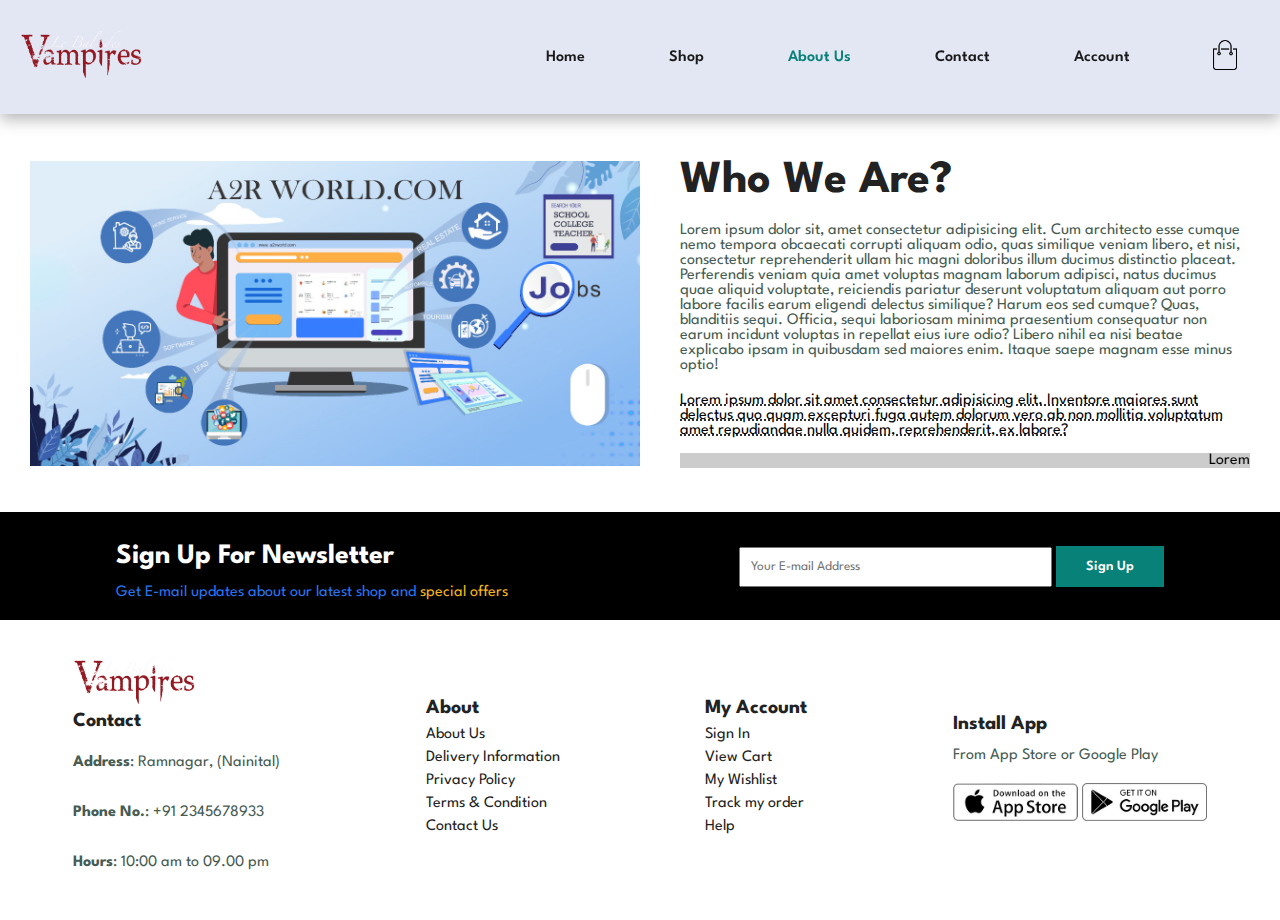
<file: about.html>
<!DOCTYPE html>
<html lang="en">

<head>
    <meta charset="UTF-8">
    <meta http-equiv="X-UA-Compatible" content="IE=edge">
    <meta name="viewport" content="width=device-width, initial-scale=1.0">
    <title>Vampire Shoe Store</title>
    <link rel="stylesheet" href="style.css">
    <link rel="stylesheet" href="https://stackpath.bootstrapcdn.com/font-awesome/4.7.0/css/font-awesome.min.css">
</head>

<body>
    <div id="header">
        <a href="#"><img src="images/vampire.png" class="logo" width="125px"></a>


        <div class="navbar">
            <nav>
                <ul id="MenuItems">
                    <li><a href="index.html">Home</a></li>
                    <li><a href="shop.html">Shop</a></li>
                    <li><a class="active" href="about.html">About Us</a></li>
                    <li><a href="contact.html">Contact</a></li>
                    <li><a href="account.html">Account</a></li>
                </ul>
            </nav>

            <a href="cart.html"> <img src="images/cart.png" alt="" width="30px" height="30px"></a>
            <img src="images/menu.png" class="menu-icon" onclick="menutoggle()" width="30px" height="30px">
        </div>
    </div>


    <div class="about-head section-p1">
        <img src="images/banner.jpeg" alt="">
        <div>
            <h2>Who We Are?</h2>
            <p>Lorem ipsum dolor sit, amet consectetur adipisicing elit. Cum architecto esse cumque nemo tempora
                obcaecati corrupti aliquam odio, quas similique veniam libero, et nisi, consectetur reprehenderit ullam
                hic magni doloribus illum ducimus distinctio placeat. Perferendis veniam quia amet voluptas magnam
                laborum adipisci, natus ducimus quae aliquid voluptate, reiciendis pariatur deserunt voluptatum aliquam
                aut porro labore facilis earum eligendi delectus similique? Harum eos sed cumque? Quas, blanditiis
                sequi. Officia, sequi laboriosam minima praesentium consequatur non earum incidunt voluptas in repellat
                eius iure odio? Libero nihil ea nisi beatae explicabo ipsam in quibusdam sed maiores enim. Itaque saepe
                magnam esse minus optio!</p>

            <abbr title="">Lorem ipsum dolor sit amet consectetur adipisicing elit. Inventore maiores sunt delectus quo
                quam excepturi fuga autem dolorum vero ab non mollitia voluptatum amet repudiandae nulla quidem,
                reprehenderit, ex labore?</abbr>

            <br>
            <br>
            <marquee bgcolor="#ccc" loop="-1" scrollamount="5">Lorem ipsum dolor sit amet consectetur, adipisicing elit. Inventore minima
                a optio, enim et molestiae quia debitis. Debitis, blanditiis corporis.</marquee>

        </div>
    </div>


    <!-- ------------------------------newsletter----------------------- -->
    <div class="newsletter">
        <div class="sing">
            <h2>Sign Up For Newsletter</h2>
            <p>Get E-mail updates about our latest shop and <span>special offers</span></p>
        </div>
        <div class="form">
            <input type="text" placeholder="Your E-mail Address">
            <button class="green">Sign Up</button>
        </div>
    </div>


    <!-- ----------------------------footer---------------------------------- -->
    <footer>
        <div class="address">
            <img src="images/vampire.png" alt="" width="125px">

            <h4>Contact</h4>
            <div class="address">
                <p><b>Address</b>: Ramnagar, (Nainital)</p>
                <p><b>Phone No.</b>: +91 2345678933</p>
                <p><b>Hours</b>: 10:00 am to 09.00 pm</p>
            </div>
        </div>
        <div class="about">
            <h4>About</h4>
            <a href="about.html">About Us</a>
            <a href="#">Delivery Information</a>
            <a href="#">Privacy Policy</a>
            <a href="#">Terms & Condition</a>
            <a href="contact.html">Contact Us</a>
        </div>
        <div class="account">
            <h4>My Account</h4>
            <a href="#">Sign In</a>
            <a href="#">View Cart</a>
            <a href="#">My Wishlist</a>
            <a href="#">Track my order</a>
            <a href="#">Help</a>
        </div>
        <div class="app">

            <h4>Install App</h4>
            <p>From App Store or Google Play</p>

            <div class="store">
                <img src="images/app-store.png" alt="" width="125px">
                <img src="images/play-store.png" alt="" width="125px">
            </div>

        </div>
    </footer>
    <script src="slider.js"></script>
    <script src="toogle.js"></script>
</body>

</html>
</file>
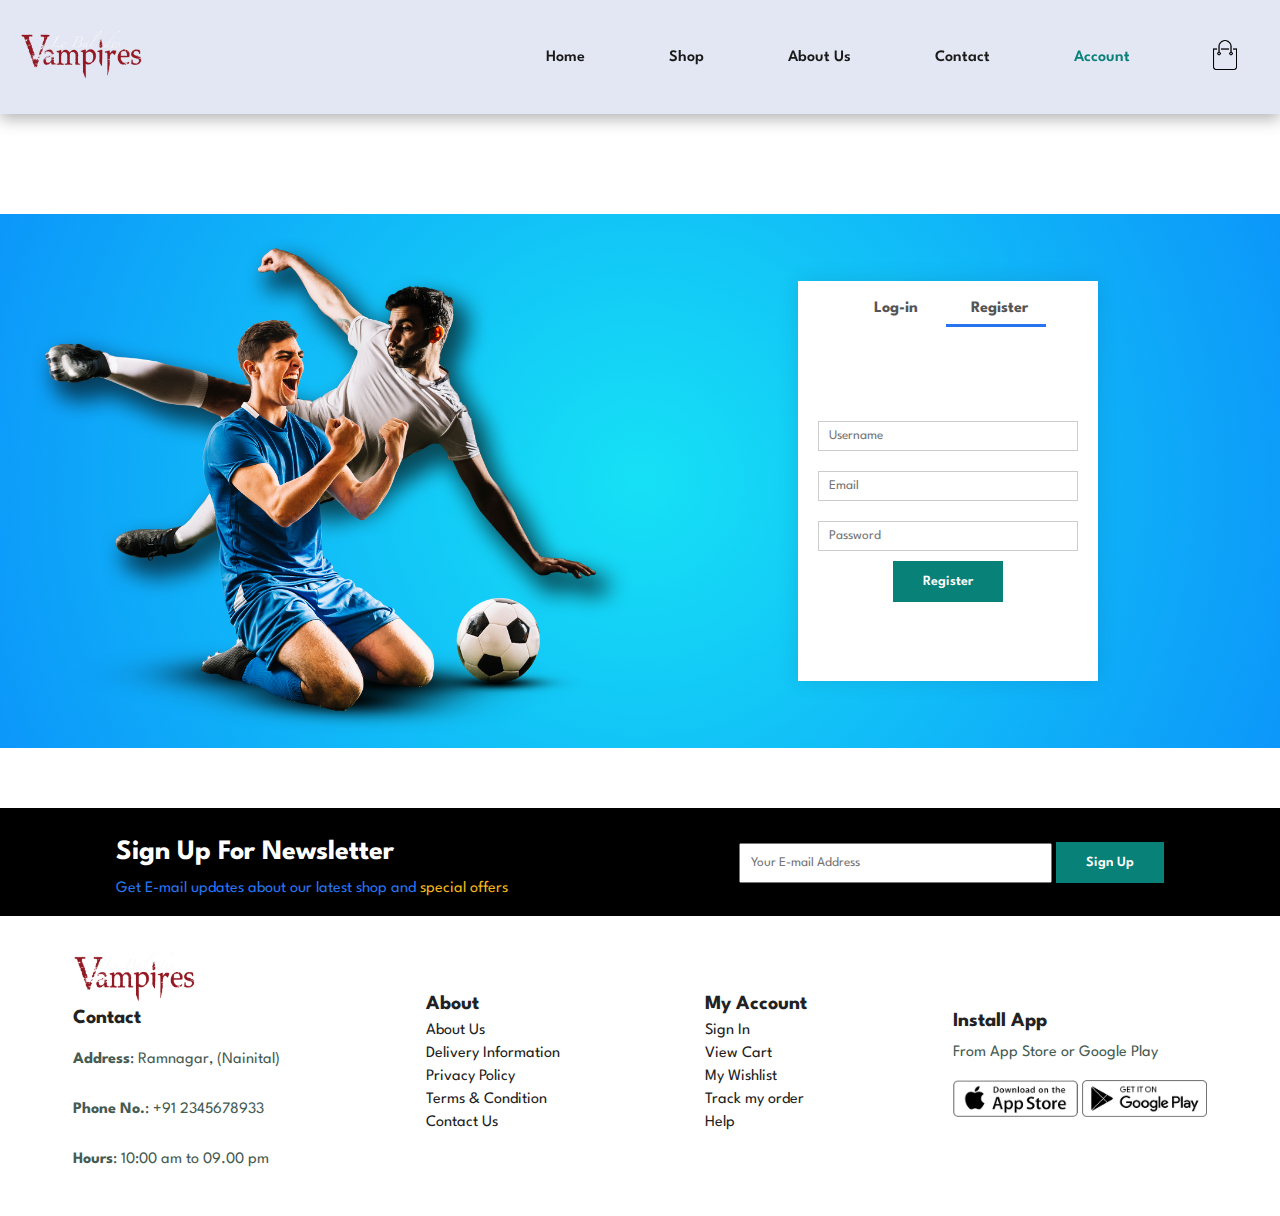
<file: account.html>
<!DOCTYPE html>
<html lang="en">

<head>
    <meta charset="UTF-8">
    <meta http-equiv="X-UA-Compatible" content="IE=edge">
    <meta name="viewport" content="width=device-width, initial-scale=1.0">
    <title>Vampire Shoe Store</title>
    <link rel="stylesheet" href="style.css">
    <link rel="stylesheet" href="https://stackpath.bootstrapcdn.com/font-awesome/4.7.0/css/font-awesome.min.css">
</head>

<body>
    <div id="header">
        <a href="#"><img src="images/vampire.png" class="logo" width="125px"></a>


        <div class="navbar">
            <nav>
                <ul id="MenuItems">
                    <li><a href="index.html">Home</a></li>
                    <li><a href="shop.html">Shop</a></li>
                    <li><a href="about.html">About Us</a></li>
                    <li><a  href="contact.html">Contact</a></li>
                    <li><a class="active" href="account.html">Account</a></li>
                </ul>
            </nav>

            <a href="cart.html"> <img src="images/cart.png" alt="" width="30px" height="30px"></a>
            <img src="images/menu.png" class="menu-icon" onclick="menutoggle()" width="30px" height="30px">
        </div>
    </div>
    <!-- --------------account detail----------------- -->
    <div class="account-page">
        <div class="container1">
            <div class="row">
                <div class="col-2">
                    <img src="images/image1.png" alt="">
                </div>
                <div class="col-2">
                    <div class="form-container">
                        <div class="form-btn">
                            <span onclick="login()">Log-in</span>
                            <span onclick="register()">Register</span>
                            <h2 id="indicator"></h2>

                            <form id="loginform">
                                <input type="text" placeholder="Username">
                                <input type="password" placeholder="Password">
                                <button type="submit" class="green">Log-in</button>
                                <!-- <a href="" >Forgot Password</a> -->
                            </form>
                            <form id="RegForm">
                                <input type="text" placeholder="Username">
                                <input type="email" placeholder="Email">
                                <input type="password" placeholder="Password">
                                <button type="submit" class="green">Register</button>
                            </form>
                        </div>
                    </div>
                </div>
            </div>
        </div>
    </div>      

    
        <!-- ------------------------------newsletter----------------------- -->
        <div class="newsletter">
            <div class="sing">
                <h2>Sign Up For Newsletter</h2>
                <p>Get E-mail updates about our latest shop and <span>special offers</span></p>
            </div>
            <div class="form">
                <input type="text" placeholder="Your E-mail Address">
                <button class="green">Sign Up</button>
            </div>
        </div>
    
    
        <!-- ----------------------------footer---------------------------------- -->
        <footer>
            <div class="address">
                <img src="images/vampire.png" alt="" width="125px">
    
                <h4>Contact</h4>
                <div class="address">
                    <p><b>Address</b>: Ramnagar, (Nainital)</p>
                    <p><b>Phone No.</b>: +91 2345678933</p>
                    <p><b>Hours</b>: 10:00 am to 09.00 pm</p>
                </div>
            </div>
            <div class="about">
                <h4>About</h4>
                <a href="about.html">About Us</a>
                <a href="#">Delivery Information</a>
                <a href="#">Privacy Policy</a>
                <a href="#">Terms & Condition</a>
                <a href="contact.html">Contact Us</a>
            </div>
            <div class="account">
                <h4>My Account</h4>
                <a href="#">Sign In</a>
                <a href="#">View Cart</a>
                <a href="#">My Wishlist</a>
                <a href="#">Track my order</a>
                <a href="#">Help</a>
            </div>
            <div class="app">
    
                <h4>Install App</h4>
                <p>From App Store or Google Play</p>
    
                <div class="store">
                    <img src="images/app-store.png" alt="" width="125px">
                    <img src="images/play-store.png" alt="" width="125px">
                </div>
    
            </div>
        </footer>
      
        <script src="toogle.js"></script>
        <script src="account.js"></script>

</body>

</html>
</file>
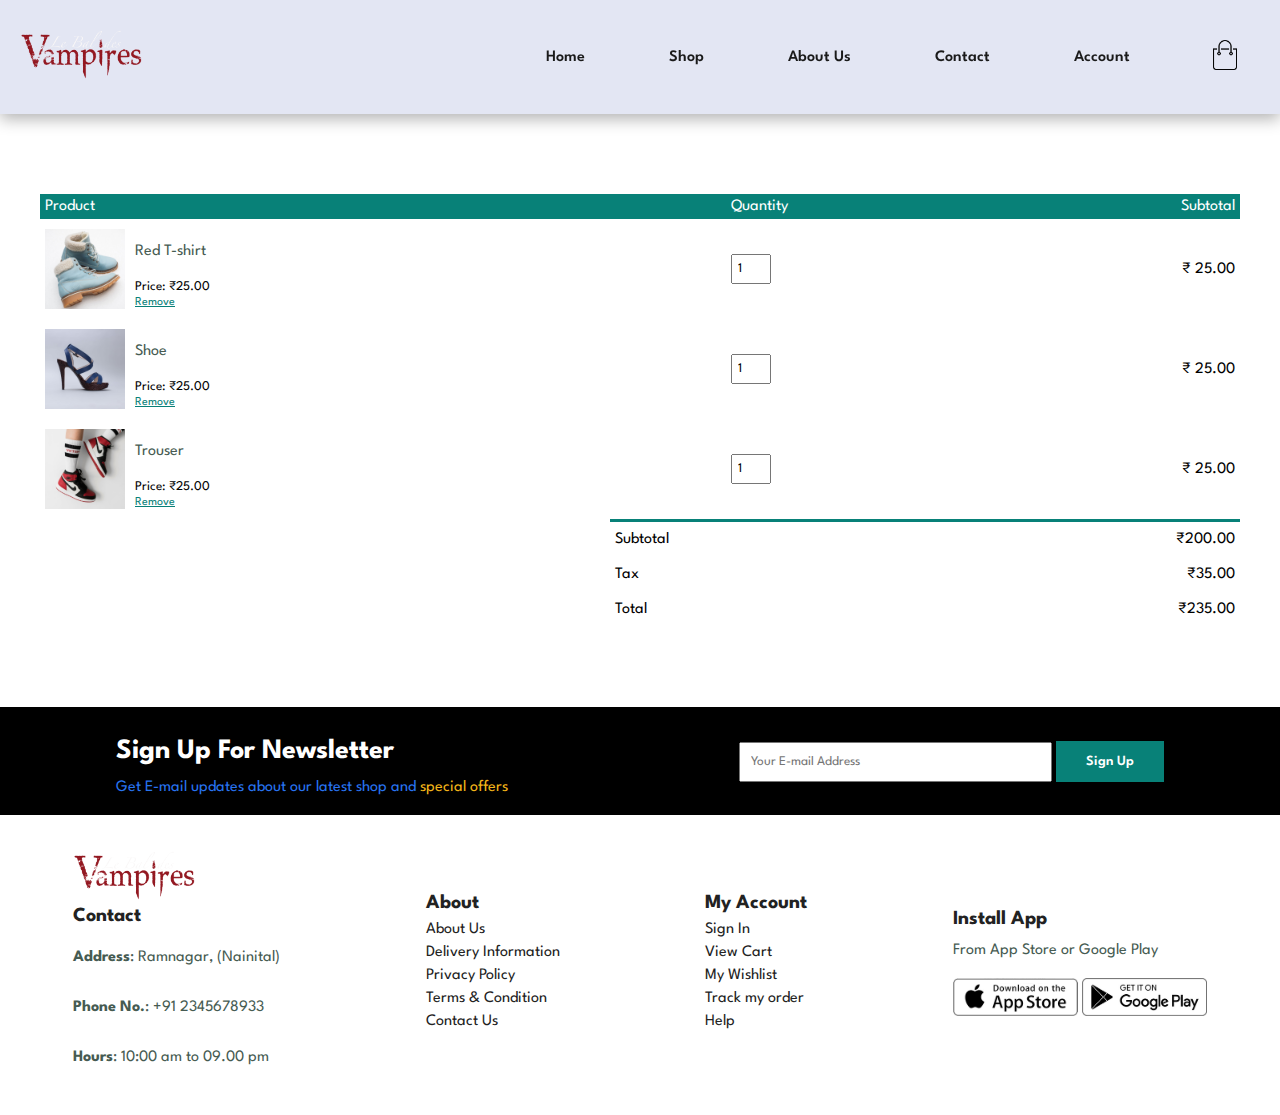
<file: cart.html>
<!DOCTYPE html>
<html lang="en">

<head>
    <meta charset="UTF-8">
    <meta http-equiv="X-UA-Compatible" content="IE=edge">
    <meta name="viewport" content="width=device-width, initial-scale=1.0">
    <title>Vampire Shoe Store</title>
    <link rel="stylesheet" href="style.css">
    <link rel="stylesheet" href="https://stackpath.bootstrapcdn.com/font-awesome/4.7.0/css/font-awesome.min.css">
</head>

<body>
    <div id="header">
        <a href="#"><img src="images/vampire.png" class="logo" width="125px"></a>


        <div class="navbar">
            <nav>
                <ul id="MenuItems">
                    <li><a href="index.html">Home</a></li>
                    <li><a href="shop.html">Shop</a></li>
                    <li><a href="about.html">About Us</a></li>
                    <li><a href="contact.html">Contact</a></li>
                    <li><a href="account.html">Account</a></li>
                </ul>
            </nav>

            <a href="cart.html"> <img src="images/cart.png" alt="" width="30px" height="30px"></a>
            <img src="images/menu.png" class="menu-icon" onclick="menutoggle()" width="30px" height="30px">
        </div>
    </div>



    <!-- --------cart item detail--------------- -->

    <div class="small-container cart-item">
        <table>
            <tr>
                <th>Product</th>
                <th>Quantity</th>
                <th>Subtotal</th>
            </tr>
            <tr>
                <td>
                    <div class="cart-info">
                        <img src="images/item-1.jpg" alt="">
                        <div>
                            <p>
                                Red T-shirt
                            </p>
                            <small>Price: ₹25.00</small> <br>
                            <a href="">Remove</a>
                        </div>
                    </div>
                </td>
                <td><input type="number" value="1"></td>
                <td>₹ 25.00</td>
            </tr>
            <tr>
                <td>
                    <div class="cart-info">
                        <img src="images/item-10.jpg" alt="">
                        <div>
                            <p>
                                Shoe
                            </p>
                            <small>Price: ₹25.00</small> <br>
                            <a href="">Remove</a>
                        </div>
                    </div>
                </td>
                <td><input type="number" value="1"></td>
                <td>₹ 25.00</td>
            </tr>
            <tr>
                <td>
                    <div class="cart-info">
                        <img src="images/item-11.jpg" alt="">
                        <div>
                            <p>
                                Trouser
                            </p>
                            <small>Price: ₹25.00</small> <br>
                            <a href="">Remove</a>
                        </div>
                    </div>
                </td>
                <td><input type="number" value="1"></td>
                <td>₹ 25.00</td>
            </tr>
        </table>



        <div class="total-price">
            <table>
                <tr>
                    <td>Subtotal</td>
                    <td>₹200.00</td>
                </tr>
                <tr>
                    <td>Tax</td>
                    <td>₹35.00</td>
                </tr>
                <tr>
                    <td>Total</td>
                    <td>₹235.00</td>
                </tr>
            </table>
        </div>
    </div>








    <!-- ------------------------------newsletter----------------------- -->
    <div class="newsletter">
        <div class="sing">
            <h2>Sign Up For Newsletter</h2>
            <p>Get E-mail updates about our latest shop and <span>special offers</span></p>
        </div>
        <div class="form">
            <input type="text" placeholder="Your E-mail Address">
            <button class="green">Sign Up</button>
        </div>
    </div>


    <!-- ----------------------------footer---------------------------------- -->
    <footer>
        <div class="address">
            <img src="images/vampire.png" alt="" width="125px">

            <h4>Contact</h4>
            <div class="address">
                <p><b>Address</b>: Ramnagar, (Nainital)</p>
                <p><b>Phone No.</b>: +91 2345678933</p>
                <p><b>Hours</b>: 10:00 am to 09.00 pm</p>
            </div>
        </div>
        <div class="about">
            <h4>About</h4>
            <a href="about.html">About Us</a>
            <a href="#">Delivery Information</a>
            <a href="#">Privacy Policy</a>
            <a href="#">Terms & Condition</a>
            <a href="contact.html">Contact Us</a>
        </div>
        <div class="account">
            <h4>My Account</h4>
            <a href="#">Sign In</a>
            <a href="#">View Cart</a>
            <a href="#">My Wishlist</a>
            <a href="#">Track my order</a>
            <a href="#">Help</a>
        </div>
        <div class="app">

            <h4>Install App</h4>
            <p>From App Store or Google Play</p>

            <div class="store">
                <img src="images/app-store.png" alt="" width="125px">
                <img src="images/play-store.png" alt="" width="125px">
            </div>

        </div>
    </footer>

    <script src="toogle.js"></script>
    <script src="account.js"></script>

</body>

</html>
</file>
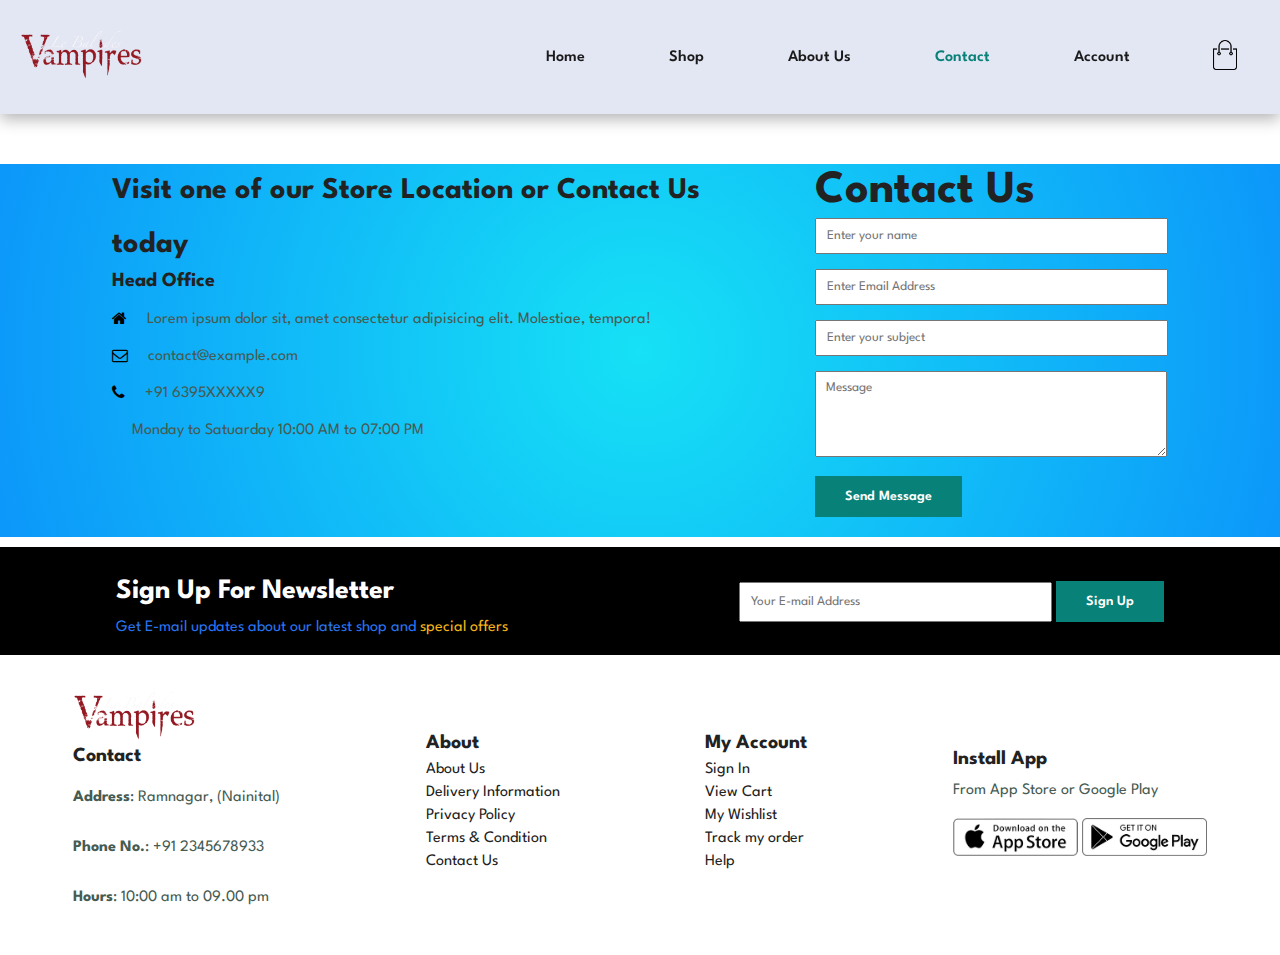
<file: contact.html>
<!DOCTYPE html>
<html lang="en">

<head>
    <meta charset="UTF-8">
    <meta http-equiv="X-UA-Compatible" content="IE=edge">
    <meta name="viewport" content="width=device-width, initial-scale=1.0">
    <title>Vampire Shoe Store</title>
    <link rel="stylesheet" href="style.css">
    <link rel="stylesheet" href="https://stackpath.bootstrapcdn.com/font-awesome/4.7.0/css/font-awesome.min.css">
</head>

<body>
    <div id="header">
        <a href="#"><img src="images/vampire.png" class="logo" width="125px"></a>


        <div class="navbar">
            <nav>
                <ul id="MenuItems">
                    <li><a href="index.html">Home</a></li>
                    <li><a href="shop.html">Shop</a></li>
                    <li><a href="about.html">About Us</a></li>
                    <li><a class="active" href="contact.html">Contact</a></li>
                    <li><a href="account.html">Account</a></li>
                </ul>
            </nav>

            <a href="cart.html"> <img src="images/cart.png" alt="" width="30px" height="30px"></a>
            <img src="images/menu.png" class="menu-icon" onclick="menutoggle()" width="30px" height="30px">
        </div>
    </div>
    <!-- ------------------------contact--------------------------------- -->
    <div class="container1">
        <div class="contact-us">
            <div class="get-in-touch">
                <h2>Visit one of our Store Location or Contact Us today</h2>
                <h4>Head Office</h4>
                <div class="location">
                    <i class="fa fa-home"></i>
                    <p>Lorem ipsum dolor sit, amet consectetur adipisicing elit. Molestiae,
                        tempora!</p>
                </div>
                <div class="location">
                    <i class="fa fa-envelope-o"></i>
                    <p>contact@example.com</p>
                </div>
                <div class="location">
                    <i class="fa fa-phone"></i>
                    <p>+91 6395XXXXX9</p>
                </div>
                <div class="location">
                    <i class="fa fa-clock"></i>
                    <p>Monday to Satuarday 10:00 AM to 07:00 PM</p>
                </div>



            </div>
            <div class="email">
                <div class="contact-col" id="contact">
                    <!-- <label for="">Name</label> -->
                    <h2>Contact Us</h2>
                    <input type="text" name="name" placeholder="Enter your name" required>
                    <br>
                    <br>
                    <!-- <label for="">E-mail</label> -->
                    <input type="email" name="email" placeholder="Enter Email Address" required>
                    <br>
                    <br>
                    <!-- <label for="">Write your Problem</label> -->
                    <input type="text" name="subject" placeholder="Enter your subject" required>
                    <br>
                    <br>
                    <!-- <label for="">Write a Description</label> -->
                    <!-- <br> -->

                    <textarea name="message" placeholder="Message" required></textarea>
                    <br>
                    <br>
                    <button type="submit" class="green">Send Message</button>
                </div>
            </div>
        </div>
    </div>



    <!-- ------------------------------newsletter----------------------- -->
    <div class="newsletter">
        <div class="sing">
            <h2>Sign Up For Newsletter</h2>
            <p>Get E-mail updates about our latest shop and <span>special offers</span></p>
        </div>
        <div class="form">
            <input type="text" placeholder="Your E-mail Address">
            <button class="green">Sign Up</button>
        </div>
    </div>


    <!-- ----------------------------footer---------------------------------- -->
    <footer>
        <div class="address">
            <img src="images/vampire.png" alt="" width="125px">

            <h4>Contact</h4>
            <div class="address">
                <p><b>Address</b>: Ramnagar, (Nainital)</p>
                <p><b>Phone No.</b>: +91 2345678933</p>
                <p><b>Hours</b>: 10:00 am to 09.00 pm</p>
            </div>
        </div>
        <div class="about">
            <h4>About</h4>
            <a href="about.html">About Us</a>
            <a href="#">Delivery Information</a>
            <a href="#">Privacy Policy</a>
            <a href="#">Terms & Condition</a>
            <a href="contact.html">Contact Us</a>
        </div>
        <div class="account">
            <h4>My Account</h4>
            <a href="#">Sign In</a>
            <a href="#">View Cart</a>
            <a href="#">My Wishlist</a>
            <a href="#">Track my order</a>
            <a href="#">Help</a>
        </div>
        <div class="app">

            <h4>Install App</h4>
            <p>From App Store or Google Play</p>

            <div class="store">
                <img src="images/app-store.png" alt="" width="125px">
                <img src="images/play-store.png" alt="" width="125px">
            </div>

        </div>
    </footer>
    <script src="slider.js"></script>
    <script src="toogle.js"></script>
</body>

</html>
</file>
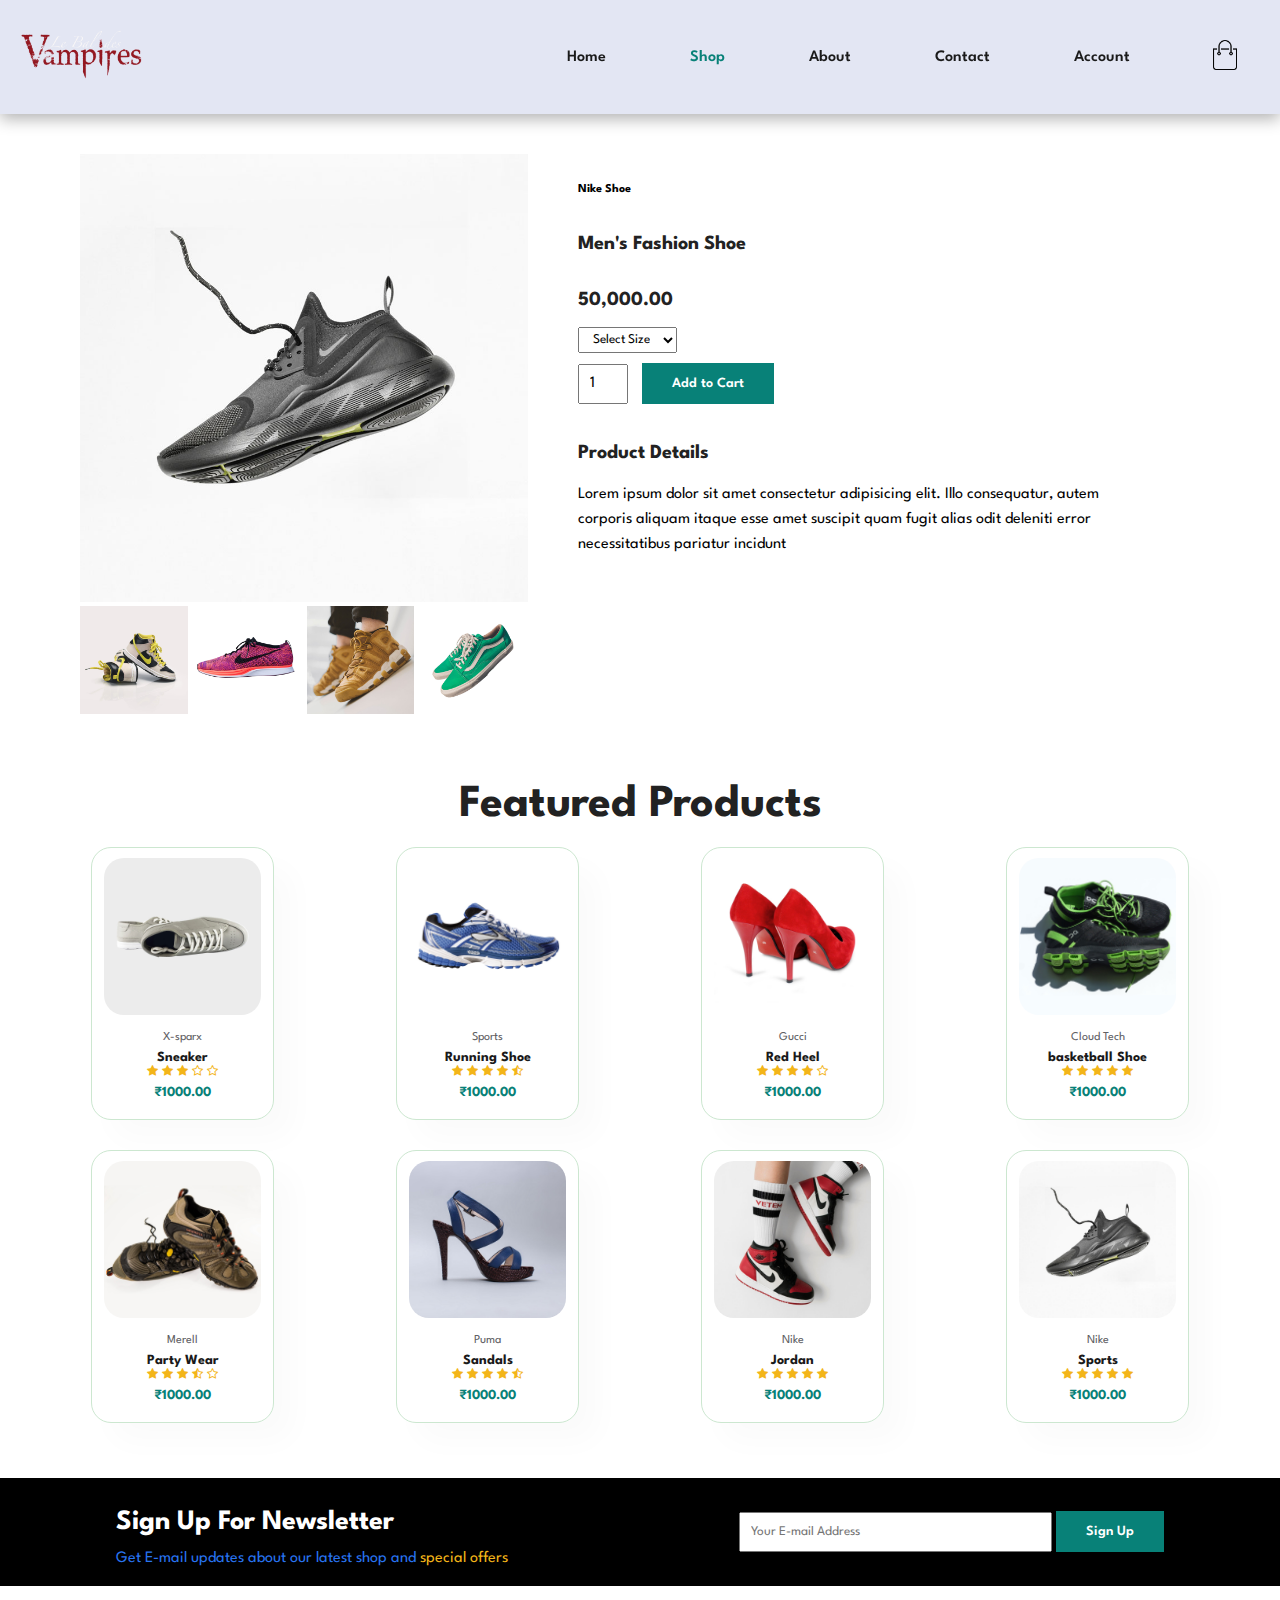
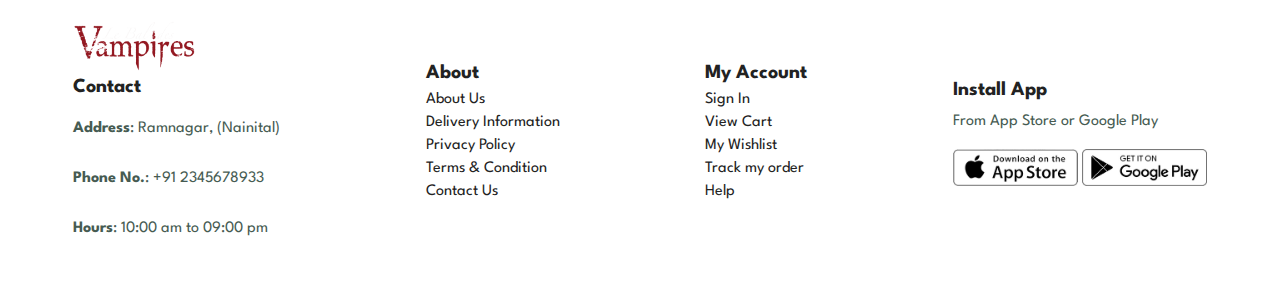
<file: productdetail.html>
<!DOCTYPE html>
<html lang="en">

<head>
    <meta charset="UTF-8">
    <meta http-equiv="X-UA-Compatible" content="IE=edge">
    <meta name="viewport" content="width=device-width, initial-scale=1.0">
    <title>Vampire Shoe Store</title>
    <link rel="stylesheet" href="style.css">
    <link rel="stylesheet" href="https://stackpath.bootstrapcdn.com/font-awesome/4.7.0/css/font-awesome.min.css">
</head>

<body>
    <div id="header">
        <a href="#"><img src="images/vampire.png" class="logo" width="125px"></a>
        <div class="navbar">
            <nav>
                <ul id="MenuItems">
                    <li><a href="index.html">Home</a></li>
                    <li><a class="active" href="shop.html">Shop</a></li>
                    <li><a href="about.html">About</a></li>
                    <li><a href="contact.html">Contact</a></li>
                    <li><a href="account.html">Account</a></li>
                </ul>
            </nav>
            <a href="cart.html"> <img src="images/cart.png" alt="" width="30px" height="30px"></a>
            <img src="images/menu.png" class="menu-icon" onclick="menutoggle()" width="30px" height="30px">
        </div>
    </div>

    <div class="product-details section-p1">
        <div class="single-product-details-img">
            <img src="images/item-12.jpg" alt="" width="100%" id="MainImg">
            <div class="small-img-group">
                <div class="small-img-col">
                    <img src="images/item-13.jpg" alt="" width="100%" class="small-img">
                </div>
                <div class="small-img-col">
                    <img src="images/item-14.jpg" alt="" width="100%" class="small-img">
                </div>
                <div class="small-img-col">
                    <img src="images/item-15.jpg" alt="" width="100%" class="small-img">
                </div>
                <div class="small-img-col">
                    <img src="images/item-16.jpg" alt="" width="100%" class="small-img">
                </div>
            </div>
        </div>
        <div class="single-product-details">
            <h6>Nike Shoe</h6>
            <h4>Men's Fashion Shoe</h4>
            <h2>50,000.00</h2>
            <select>
                <option>Select Size</option>
                <option>XL</option>
                <option>XXL</option>
                <option>Small</option>
                <option>Large</option>
            </select>
            <input type="number" value="1">
            <button class="green">Add to Cart</button>
            <h4>Product Details</h4>
            <span>Lorem ipsum dolor sit amet consectetur adipisicing elit. Illo consequatur, autem corporis aliquam
                itaque esse amet suscipit quam fugit alias odit deleniti error necessitatibus pariatur incidunt
               </span>
        </div>
    </div>
    <div class="h">
        <div id="product" class="section-p1">
            <h2>Featured Products</h2>
            <div class="row">
                <div class="pro">
                    <img src="images/item-3.jpg" alt="">
                    <div class="des">
                        <span>X-sparx</span>
                        <h5>Sneaker</h5>
                        <div class="star">
                            <i class="fa fa-star"></i>
                            <i class="fa fa-star"></i>
                            <i class="fa fa-star"></i>
                            <i class="fa fa-star-o"></i>
                            <i class="fa fa-star-o"></i>
                        </div>
                        <h4>₹1000.00</h4>
                    </div>
                </div>
                <div class="pro">
                    <img src="images/item-4.jpg" alt="">
                    <div class="des">
                        <span>Sports</span>
                        <h5>Running Shoe</h5>
                        <div class="star">
                            <i class="fa fa-star"></i>
                            <i class="fa fa-star"></i>
                            <i class="fa fa-star"></i>
                            <i class="fa fa-star"></i>
                            <i class="fa fa-star-half-o"></i>
                        </div>
                        <h4>₹1000.00</h4>
                    </div>
                </div>
                <div class="pro">
                    <img src="images/item-5.jpg" alt="">
                    <div class="des">
                        <span>Gucci</span>
                        <h5>Red Heel</h5>
                        <div class="star">
                            <i class="fa fa-star"></i>
                            <i class="fa fa-star"></i>
                            <i class="fa fa-star"></i>
                            <i class="fa fa-star"></i>
                            <i class="fa fa-star-o"></i>
                        </div>
                        <h4>₹1000.00</h4>
                    </div>
                </div>
                <div class="pro">
                    <img src="images/item-6.jpg" alt="">
                    <div class="des">
                        <span>Cloud Tech</span>
                        <h5>basketball Shoe</h5>
                        <div class="star">
                            <i class="fa fa-star"></i>
                            <i class="fa fa-star"></i>
                            <i class="fa fa-star"></i>
                            <i class="fa fa-star"></i>
                            <i class="fa fa-star"></i>
                        </div>
                        <h4>₹1000.00</h4>
                    </div>
                </div>
            </div>
            <div class="row">
                <div class="pro">
                    <img src="images/item-9.jpg" alt="">
                    <div class="des">
                        <span>Merell</span>
                        <h5>Party Wear</h5>
                        <div class="star">
                            <i class="fa fa-star"></i>
                            <i class="fa fa-star"></i>
                            <i class="fa fa-star"></i>
                            <i class="fa fa-star-half-o"></i>
                            <i class="fa fa-star-o"></i>
                        </div>
                        <h4>₹1000.00</h4>
                    </div>
                </div>
                <div class="pro">
                    <img src="images/item-10.jpg" alt="">
                    <div class="des">
                        <span>Puma</span>
                        <h5>Sandals</h5>
                        <div class="star">
                            <i class="fa fa-star"></i>
                            <i class="fa fa-star"></i>
                            <i class="fa fa-star"></i>
                            <i class="fa fa-star"></i>
                            <i class="fa fa-star-half-o"></i>
                        </div>
                        <h4>₹1000.00</h4>
                    </div>
                </div>
                <div class="pro">
                    <img src="images/item-11.jpg" alt="">
                    <div class="des">
                        <span>Nike</span>
                        <h5>Jordan</h5>
                        <div class="star">
                            <i class="fa fa-star"></i>
                            <i class="fa fa-star"></i>
                            <i class="fa fa-star"></i>
                            <i class="fa fa-star"></i>
                            <i class="fa fa-star"></i>
                        </div>
                        <h4>₹1000.00</h4>
                    </div>
                </div>
                <div class="pro">
                    <img src="images/item-12.jpg" alt="">
                    <div class="des">
                        <span>Nike</span>
                        <h5>Sports</h5>
                        <div class="star">
                            <i class="fa fa-star"></i>
                            <i class="fa fa-star"></i>
                            <i class="fa fa-star"></i>
                            <i class="fa fa-star"></i>
                            <i class="fa fa-star"></i>
                        </div>
                        <h4>₹1000.00</h4>
                    </div>
                </div>
            </div>







        </div>

    </div>

    <!-- ------------------------------newsletter----------------------- -->
    <div class="newsletter">
        <div class="sing">
            <h2>Sign Up For Newsletter</h2>
            <p>Get E-mail updates about our latest shop and <span>special offers</span></p>
        </div>
        <div class="form">
            <input type="text" placeholder="Your E-mail Address">
            <button class="green">Sign Up</button>
        </div>
    </div>
    <!-----------------------------footer---------------------------------->

    <footer>
        <div class="address">
            <img src="images/vampire.png" alt="" width="125px">

            <h4>Contact</h4>
            <div class="address">
                <p><b>Address</b>: Ramnagar, (Nainital)</p>
                <p><b>Phone No.</b>: +91 2345678933</p>
                <p><b>Hours</b>: 10:00 am to 09:00 pm</p>
            </div>
        </div>
        <div class="about">
            <h4>About</h4>
            <a href="about.html">About Us</a>
            <a href="#">Delivery Information</a>
            <a href="#">Privacy Policy</a>
            <a href="#">Terms & Condition</a>
            <a href="contact.html">Contact Us</a>
        </div>
        <div class="account">
            <h4>My Account</h4>
            <a href="#">Sign In</a>
            <a href="#">View Cart</a>
            <a href="#">My Wishlist</a>
            <a href="#">Track my order</a>
            <a href="#">Help</a>
        </div>
        <div class="app">

            <h4>Install App</h4>
            <p>From App Store or Google Play</p>

            <div class="store">
                <img src="images/app-store.png" alt="" width="125px">
                <img src="images/play-store.png" alt="" width="125px">
            </div>

        </div>
    </footer>

    <script src="toogle.js"></script>
    <script src="productdetail.js"></script>
</body>
</file>
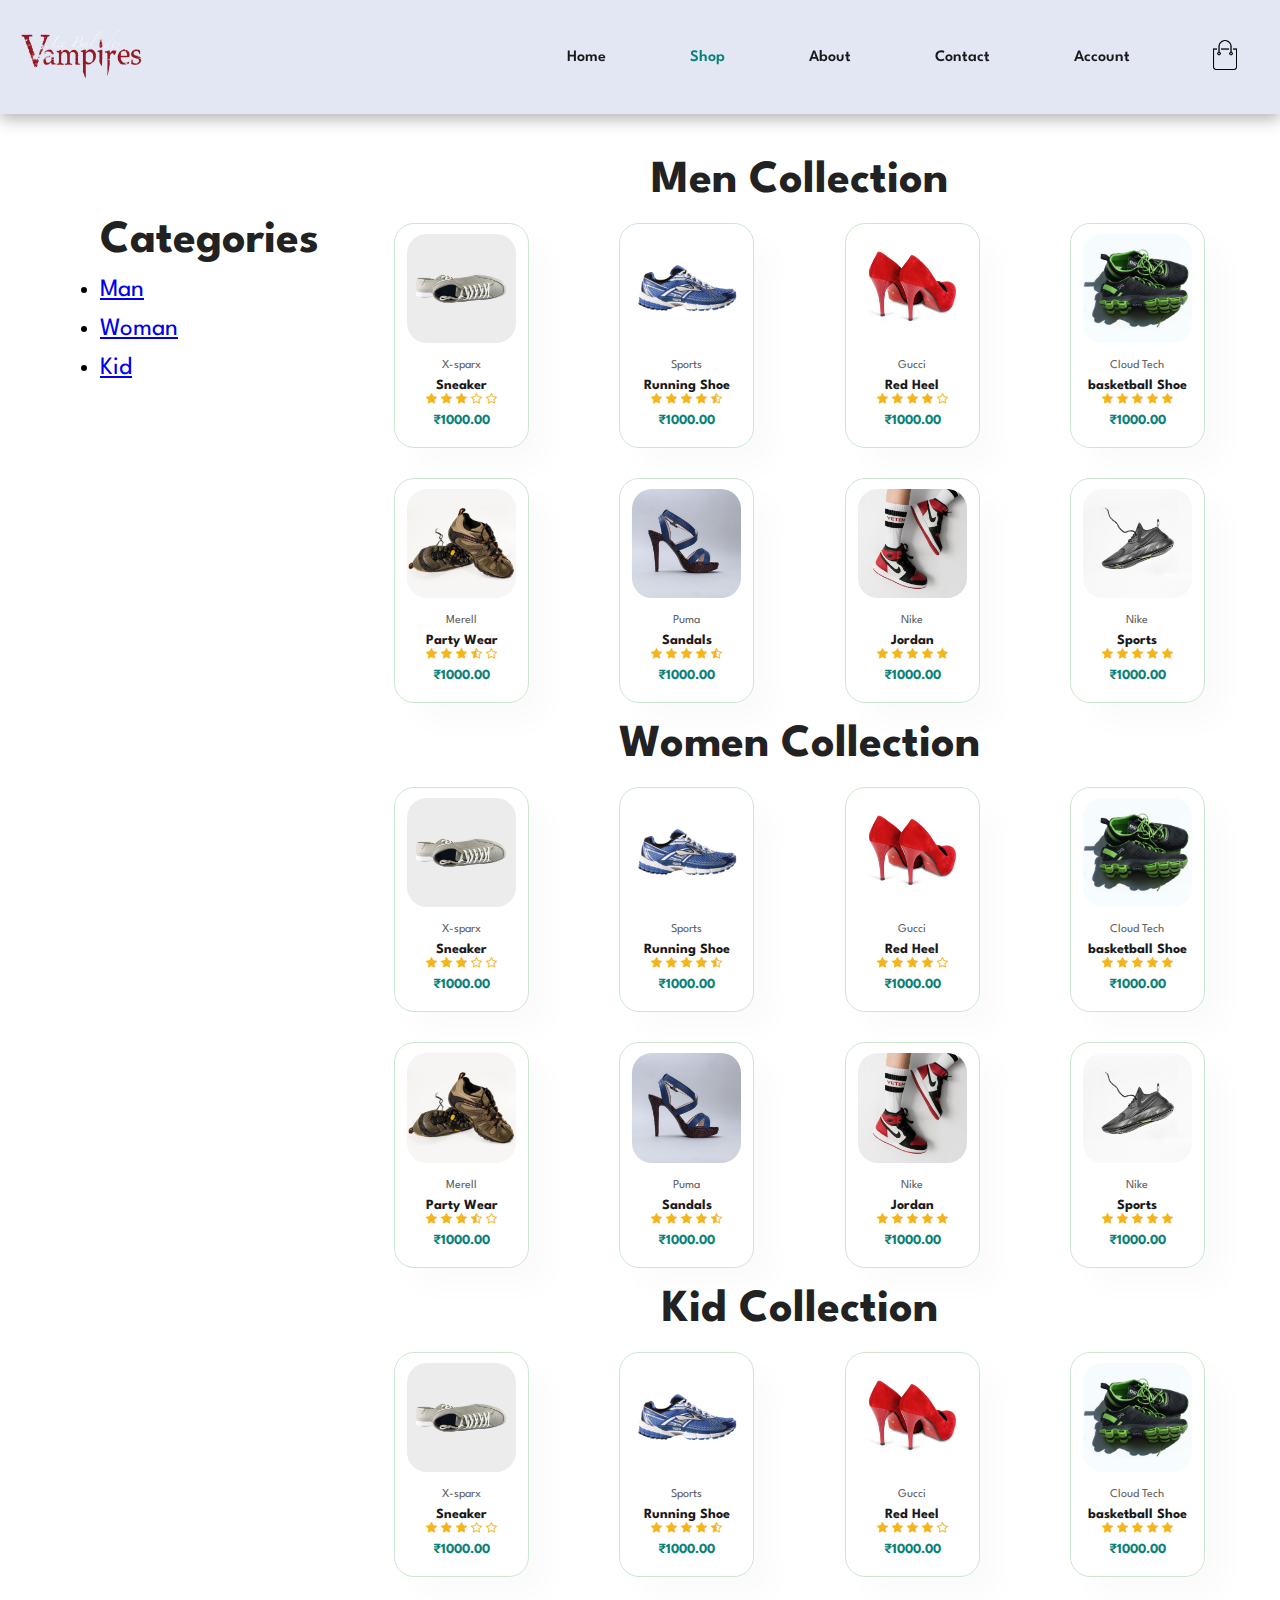
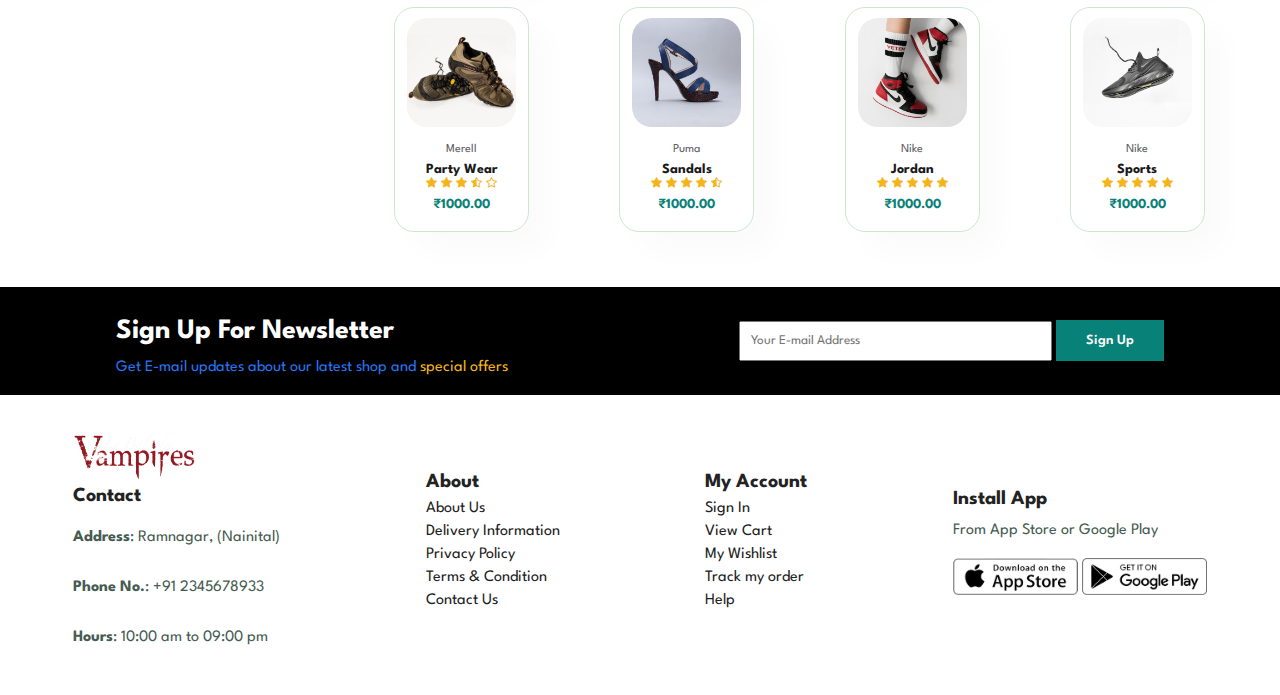
<file: shop.html>
<!DOCTYPE html>
<html lang="en">

<head>
    <meta charset="UTF-8">
    <meta http-equiv="X-UA-Compatible" content="IE=edge">
    <meta name="viewport" content="width=device-width, initial-scale=1.0">
    <title>Vampire Shoe Store</title>
    <link rel="stylesheet" href="style.css">
    <link rel="stylesheet" href="https://stackpath.bootstrapcdn.com/font-awesome/4.7.0/css/font-awesome.min.css">
</head>

<body>
    <div id="header">
        <a href="#"><img src="images/vampire.png" class="logo" width="125px"></a>
        <div class="navbar">
            <nav>
                <ul id="MenuItems">
                    <li><a href="index.html">Home</a></li>
                    <li><a class="active" href="shop.html">Shop</a></li>
                    <li><a href="about.html">About</a></li>
                    <li><a href="contact.html">Contact</a></li>
                    <li><a href="account.html">Account</a></li>
                </ul>
            </nav>
            <a href="cart.html"> <img src="images/cart.png" alt="" width="30px" height="30px"></a>
            <img src="images/menu.png" class="menu-icon" onclick="menutoggle()" width="30px" height="30px">
        </div>
    </div>

    <div class="shop">
        <div class="left">
            <div class="top">
                <h2>Categories</h2>
            </div>
            <ul>
                <li><a href="#man">Man</a></li>
                <li><a href="#woman">Woman</a></li>

                <li><a href="#kid"> Kid</a></li>
            </ul>
        </div>
        <div class="right">
            <div id="product" class="section-p1">
                <h2 id="man">Men Collection</h2>
                <div class="row">
                    <div class="pro">
                        <img src="images/item-3.jpg" alt="">
                        <div class="des">
                            <span>X-sparx</span>
                            <h5>Sneaker</h5>
                            <div class="star">
                                <i class="fa fa-star"></i>
                                <i class="fa fa-star"></i>
                                <i class="fa fa-star"></i>
                                <i class="fa fa-star-o"></i>
                                <i class="fa fa-star-o"></i>
                            </div>
                            <h4>₹1000.00</h4>
                        </div>
                    </div>
                    <div class="pro">
                        <img src="images/item-4.jpg" alt="">
                        <div class="des">
                            <span>Sports</span>
                            <h5>Running Shoe</h5>
                            <div class="star">
                                <i class="fa fa-star"></i>
                                <i class="fa fa-star"></i>
                                <i class="fa fa-star"></i>
                                <i class="fa fa-star"></i>
                                <i class="fa fa-star-half-o"></i>
                            </div>
                            <h4>₹1000.00</h4>
                        </div>
                    </div>
                    <div class="pro">
                        <img src="images/item-5.jpg" alt="">
                        <div class="des">
                            <span>Gucci</span>
                            <h5>Red Heel</h5>
                            <div class="star">
                                <i class="fa fa-star"></i>
                                <i class="fa fa-star"></i>
                                <i class="fa fa-star"></i>
                                <i class="fa fa-star"></i>
                                <i class="fa fa-star-o"></i>
                            </div>
                            <h4>₹1000.00</h4>
                        </div>
                    </div>
                    <div class="pro">
                        <img src="images/item-6.jpg" alt="">
                        <div class="des">
                            <span>Cloud Tech</span>
                            <h5>basketball Shoe</h5>
                            <div class="star">
                                <i class="fa fa-star"></i>
                                <i class="fa fa-star"></i>
                                <i class="fa fa-star"></i>
                                <i class="fa fa-star"></i>
                                <i class="fa fa-star"></i>
                            </div>
                            <h4>₹1000.00</h4>
                        </div>
                    </div>
                </div>
                <div class="row">
                    <div class="pro">
                        <img src="images/item-9.jpg" alt="">
                        <div class="des">
                            <span>Merell</span>
                            <h5>Party Wear</h5>
                            <div class="star">
                                <i class="fa fa-star"></i>
                                <i class="fa fa-star"></i>
                                <i class="fa fa-star"></i>
                                <i class="fa fa-star-half-o"></i>
                                <i class="fa fa-star-o"></i>
                            </div>
                            <h4>₹1000.00</h4>
                        </div>
                    </div>
                    <div class="pro">
                        <img src="images/item-10.jpg" alt="">
                        <div class="des">
                            <span>Puma</span>
                            <h5>Sandals</h5>
                            <div class="star">
                                <i class="fa fa-star"></i>
                                <i class="fa fa-star"></i>
                                <i class="fa fa-star"></i>
                                <i class="fa fa-star"></i>
                                <i class="fa fa-star-half-o"></i>
                            </div>
                            <h4>₹1000.00</h4>
                        </div>
                    </div>
                    <div class="pro">
                        <img src="images/item-11.jpg" alt="">
                        <div class="des">
                            <span>Nike</span>
                            <h5>Jordan</h5>
                            <div class="star">
                                <i class="fa fa-star"></i>
                                <i class="fa fa-star"></i>
                                <i class="fa fa-star"></i>
                                <i class="fa fa-star"></i>
                                <i class="fa fa-star"></i>
                            </div>
                            <h4>₹1000.00</h4>
                        </div>
                    </div>
                    <div class="pro">
                        <img src="images/item-12.jpg" alt="">
                        <div class="des">
                            <span>Nike</span>
                            <h5>Sports</h5>
                            <div class="star">
                                <i class="fa fa-star"></i>
                                <i class="fa fa-star"></i>
                                <i class="fa fa-star"></i>
                                <i class="fa fa-star"></i>
                                <i class="fa fa-star"></i>
                            </div>
                            <h4>₹1000.00</h4>
                        </div>
                    </div>
                </div>

                <h2 id="woman">Women Collection</h2>
                <div class="row">
                    <div class="pro">
                        <img src="images/item-3.jpg" alt="">
                        <div class="des">
                            <span>X-sparx</span>
                            <h5>Sneaker</h5>
                            <div class="star">
                                <i class="fa fa-star"></i>
                                <i class="fa fa-star"></i>
                                <i class="fa fa-star"></i>
                                <i class="fa fa-star-o"></i>
                                <i class="fa fa-star-o"></i>
                            </div>
                            <h4>₹1000.00</h4>
                        </div>
                    </div>
                    <div class="pro">
                        <img src="images/item-4.jpg" alt="">
                        <div class="des">
                            <span>Sports</span>
                            <h5>Running Shoe</h5>
                            <div class="star">
                                <i class="fa fa-star"></i>
                                <i class="fa fa-star"></i>
                                <i class="fa fa-star"></i>
                                <i class="fa fa-star"></i>
                                <i class="fa fa-star-half-o"></i>
                            </div>
                            <h4>₹1000.00</h4>
                        </div>
                    </div>
                    <div class="pro">
                        <img src="images/item-5.jpg" alt="">
                        <div class="des">
                            <span>Gucci</span>
                            <h5>Red Heel</h5>
                            <div class="star">
                                <i class="fa fa-star"></i>
                                <i class="fa fa-star"></i>
                                <i class="fa fa-star"></i>
                                <i class="fa fa-star"></i>
                                <i class="fa fa-star-o"></i>
                            </div>
                            <h4>₹1000.00</h4>
                        </div>
                    </div>
                    <div class="pro">
                        <img src="images/item-6.jpg" alt="">
                        <div class="des">
                            <span>Cloud Tech</span>
                            <h5>basketball Shoe</h5>
                            <div class="star">
                                <i class="fa fa-star"></i>
                                <i class="fa fa-star"></i>
                                <i class="fa fa-star"></i>
                                <i class="fa fa-star"></i>
                                <i class="fa fa-star"></i>
                            </div>
                            <h4>₹1000.00</h4>
                        </div>
                    </div>
                </div>
                <div class="row">
                    <div class="pro">
                        <img src="images/item-9.jpg" alt="">
                        <div class="des">
                            <span>Merell</span>
                            <h5>Party Wear</h5>
                            <div class="star">
                                <i class="fa fa-star"></i>
                                <i class="fa fa-star"></i>
                                <i class="fa fa-star"></i>
                                <i class="fa fa-star-half-o"></i>
                                <i class="fa fa-star-o"></i>
                            </div>
                            <h4>₹1000.00</h4>
                        </div>
                    </div>
                    <div class="pro">
                        <img src="images/item-10.jpg" alt="">
                        <div class="des">
                            <span>Puma</span>
                            <h5>Sandals</h5>
                            <div class="star">
                                <i class="fa fa-star"></i>
                                <i class="fa fa-star"></i>
                                <i class="fa fa-star"></i>
                                <i class="fa fa-star"></i>
                                <i class="fa fa-star-half-o"></i>
                            </div>
                            <h4>₹1000.00</h4>
                        </div>
                    </div>
                    <div class="pro">
                        <img src="images/item-11.jpg" alt="">
                        <div class="des">
                            <span>Nike</span>
                            <h5>Jordan</h5>
                            <div class="star">
                                <i class="fa fa-star"></i>
                                <i class="fa fa-star"></i>
                                <i class="fa fa-star"></i>
                                <i class="fa fa-star"></i>
                                <i class="fa fa-star"></i>
                            </div>
                            <h4>₹1000.00</h4>
                        </div>
                    </div>
                    <div class="pro">
                        <img src="images/item-12.jpg" alt="">
                        <div class="des">
                            <span>Nike</span>
                            <h5>Sports</h5>
                            <div class="star">
                                <i class="fa fa-star"></i>
                                <i class="fa fa-star"></i>
                                <i class="fa fa-star"></i>
                                <i class="fa fa-star"></i>
                                <i class="fa fa-star"></i>
                            </div>
                            <h4>₹1000.00</h4>
                        </div>
                    </div>
                </div>

                <h2 id="kid">Kid Collection</h2>
                <div class="row">
                    <div class="pro">
                        <img src="images/item-3.jpg" alt="">
                        <div class="des">
                            <span>X-sparx</span>
                            <h5>Sneaker</h5>
                            <div class="star">
                                <i class="fa fa-star"></i>
                                <i class="fa fa-star"></i>
                                <i class="fa fa-star"></i>
                                <i class="fa fa-star-o"></i>
                                <i class="fa fa-star-o"></i>
                            </div>
                            <h4>₹1000.00</h4>
                        </div>
                    </div>
                    <div class="pro">
                        <img src="images/item-4.jpg" alt="">
                        <div class="des">
                            <span>Sports</span>
                            <h5>Running Shoe</h5>
                            <div class="star">
                                <i class="fa fa-star"></i>
                                <i class="fa fa-star"></i>
                                <i class="fa fa-star"></i>
                                <i class="fa fa-star"></i>
                                <i class="fa fa-star-half-o"></i>
                            </div>
                            <h4>₹1000.00</h4>
                        </div>
                    </div>
                    <div class="pro">
                        <img src="images/item-5.jpg" alt="">
                        <div class="des">
                            <span>Gucci</span>
                            <h5>Red Heel</h5>
                            <div class="star">
                                <i class="fa fa-star"></i>
                                <i class="fa fa-star"></i>
                                <i class="fa fa-star"></i>
                                <i class="fa fa-star"></i>
                                <i class="fa fa-star-o"></i>
                            </div>
                            <h4>₹1000.00</h4>
                        </div>
                    </div>
                    <div class="pro">
                        <img src="images/item-6.jpg" alt="">
                        <div class="des">
                            <span>Cloud Tech</span>
                            <h5>basketball Shoe</h5>
                            <div class="star">
                                <i class="fa fa-star"></i>
                                <i class="fa fa-star"></i>
                                <i class="fa fa-star"></i>
                                <i class="fa fa-star"></i>
                                <i class="fa fa-star"></i>
                            </div>
                            <h4>₹1000.00</h4>
                        </div>
                    </div>
                </div>
                <div class="row">
                    <div class="pro">
                        <img src="images/item-9.jpg" alt="">
                        <div class="des">
                            <span>Merell</span>
                            <h5>Party Wear</h5>
                            <div class="star">
                                <i class="fa fa-star"></i>
                                <i class="fa fa-star"></i>
                                <i class="fa fa-star"></i>
                                <i class="fa fa-star-half-o"></i>
                                <i class="fa fa-star-o"></i>
                            </div>
                            <h4>₹1000.00</h4>
                        </div>
                    </div>
                    <div class="pro">
                        <img src="images/item-10.jpg" alt="">
                        <div class="des">
                            <span>Puma</span>
                            <h5>Sandals</h5>
                            <div class="star">
                                <i class="fa fa-star"></i>
                                <i class="fa fa-star"></i>
                                <i class="fa fa-star"></i>
                                <i class="fa fa-star"></i>
                                <i class="fa fa-star-half-o"></i>
                            </div>
                            <h4>₹1000.00</h4>
                        </div>
                    </div>
                    <div class="pro">
                        <img src="images/item-11.jpg" alt="">
                        <div class="des">
                            <span>Nike</span>
                            <h5>Jordan</h5>
                            <div class="star">
                                <i class="fa fa-star"></i>
                                <i class="fa fa-star"></i>
                                <i class="fa fa-star"></i>
                                <i class="fa fa-star"></i>
                                <i class="fa fa-star"></i>
                            </div>
                            <h4>₹1000.00</h4>
                        </div>
                    </div>
                    <div class="pro">
                        <a href="productdetail.html"><img src="images/item-12.jpg" alt=""></a>
                        <div class="des">
                            <span>Nike</span>
                            <h5>Sports</h5>
                            <div class="star">
                                <i class="fa fa-star"></i>
                                <i class="fa fa-star"></i>
                                <i class="fa fa-star"></i>
                                <i class="fa fa-star"></i>
                                <i class="fa fa-star"></i>
                            </div>
                            <h4>₹1000.00</h4>
                        </div>
                    </div>
                </div>
            </div>

        </div>
    </div>

    <!-- ------------------------------newsletter----------------------- -->
    <div class="newsletter">
        <div class="sing">
            <h2>Sign Up For Newsletter</h2>
            <p>Get E-mail updates about our latest shop and <span>special offers</span></p>
        </div>
        <div class="form">
            <input type="text" placeholder="Your E-mail Address">
            <button class="green">Sign Up</button>
        </div>
    </div>
    <!-----------------------------footer---------------------------------->

    <footer>
        <div class="address">
            <img src="images/vampire.png" alt="" width="125px">

            <h4>Contact</h4>
            <div class="address">
                <p><b>Address</b>: Ramnagar, (Nainital)</p>
                <p><b>Phone No.</b>: +91 2345678933</p>
                <p><b>Hours</b>: 10:00 am to 09:00 pm</p>
            </div>
        </div>
        <div class="about">
            <h4>About</h4>
            <a href="about.html">About Us</a>
            <a href="#">Delivery Information</a>
            <a href="#">Privacy Policy</a>
            <a href="#">Terms & Condition</a>
            <a href="contact.html">Contact Us</a>
        </div>
        <div class="account">
            <h4>My Account</h4>
            <a href="#">Sign In</a>
            <a href="#">View Cart</a>
            <a href="#">My Wishlist</a>
            <a href="#">Track my order</a>
            <a href="#">Help</a>
        </div>
        <div class="app">

            <h4>Install App</h4>
            <p>From App Store or Google Play</p>

            <div class="store">
                <img src="images/app-store.png" alt="" width="125px">
                <img src="images/play-store.png" alt="" width="125px">
            </div>

        </div>
    </footer>

    <script src="toogle.js"></script>

</body>
</file>
<file: style.css>
@import url('https://fonts.googleapis.com/css2?family=League+Spartan:wght@200;300;400;500;600;700;800;900&family=Poppins:wght@100;200;300;400;500;600;700;800;900&display=swap');

* {
    padding: 0;
    margin: 0;
    box-sizing: border-box;
    font-family: 'League Spartan', sans-serif;
}

h1 {
    font-size: 50px;
    line-height: 64px;
    color: #222;
}

h2 {
    font-size: 46px;
    line-height: 54px;
    color: #222;
}

h4 {
    font-size: 20px;
    color: #222;
}

h6 {
    font-weight: 700;
    font-size: 12px;
}

p {
    font-size: 16px;
    color: #465b52;
    margin: 15px 0 20px 0;
}

.section-m1 {
    margin: 40px 0;
}

body {
    width: 100%;
}

.section-p1 {
    padding: 40px 30px;
}

button.normal {
    font-size: 14px;
    font-weight: 600;
    padding: 15px 30px;
    color: #000;
    background-color: #fff;
    border-radius: 4px;
    cursor: pointer;
    border: none;
    outline: none;
    transition: 0.2s;
}

button.white {
    font-size: 13px;
    font-weight: 600;
    padding: 11px 18px;
    color: #fff;
    background-color: transparent;
    /* border-radius: 4px; */
    cursor: pointer;
    border: 1px solid white;
    outline: none;
    transition: 0.2s;
}

/* -----------------------nav bar-------------------------- */
.navbar {
    display: flex;
    align-items: center;
    padding: 20px;
}

nav {
    flex: 1;
    text-align: right;
}

nav ul {
    display: inline-block;
    list-style: none;
}


nav ul li {
    display: inline-block;
    margin-right: 80px;
}


#header {
    display: flex;
    align-items: center;
    justify-content: space-between;
    padding: 20px 20px;
    background: #e3e6f3;
    box-shadow: 0 5px 15px rgba(0, 0, 0, 0.3);
    position: sticky;
    top: 0;
    z-index: 999;
    left: 0;
}


/* #navbar ul {
    display: flex;
    list-style: none;
    align-items: center;
    justify-content: center;
}

#navbar li {
    padding: 0 20px;
    position: relative;
}
*/
.navbar li a {
    text-decoration: none;
    font-size: 16px;
    font-weight: 600;
    color: #1a1a1a;
    transition: all 0.4s ease;
}

.navbar li a:hover,
.navbar li a.active {
    color: #088178;
}

.menu-icon {
    display: none;
}


/* ---------------------slider-------------------------------- */


.body {
    margin: 0;
    padding: 0;
    height: 70vh;
    margin-top: 15px;
    display: flex;
    justify-content: center;
}

.slider {
    z-index: -1;
    /* border-radius: 10px; */
    overflow: hidden;
}

.slides {
    display: flex;
    width: 500vw;
    transition: all 1s ease-in-out;
}


.slides input {
    display: none;
}

.slide {
    overflow-x: hidden;
    width: 100vw;
    display: flex;
    align-items: center;
    justify-content: center;
    position: relative;
    transition: 2s;

}

.slide img {
    max-width: 100%;
    width: 100%;
    object-fit: cover;
    height: 540px;
}

.manual {
    position: absolute;
    width: 800px;
    margin-top: -140px;
    display: flex;
    justify-content: center;
    margin-left: 25%;

}

.manual-btn {
    border: 2px solid #2874f0;
    padding: 5px;
    border-radius: 10px;
    cursor: pointer;
    transition: 1s;
}

.manual-btn:not(:last-child) {
    margin-right: 40px;
}

.manual-btn:hover {
    background: #2874f0;
}

#radio1:checked~.first {
    margin-left: 0;
}

#radio2:checked~.first {
    margin-left: -20%;
}

#radio3:checked~.first {
    margin-left: -40%;
}

#radio4:checked~.first {
    margin-left: -60%;
}

.navigation-auto {
    margin-left: 25%;
    position: absolute;
    display: flex;
    width: 800px;
    justify-content: center;
    margin-top: 460px;
}

.navigation-auto div {
    border: 2px solid #2874f0;
    padding: 5px;
    border-radius: 10px;
    transition: 1s;
}

.navigation-auto div:not(:last-child) {
    margin-right: 40px;
}

#radio1:checked~.navigation-auto .auto-btn1 {
    background: #2874f0;
}

#radio2:checked~.navigation-auto .auto-btn2 {
    background: #2874f0;
}

#radio3:checked~.navigation-auto .auto-btn3 {
    background: #2874f0;
}

#radio4:checked~.navigation-auto .auto-btn4 {
    background: #2874f0;
}

.row {
    display: flex;
    align-items: center;
    flex-wrap: wrap;
    justify-content: space-around;
}

.col-2 {
    flex-basis: 50%;
    min-width: 300px;
}


/* ------------------------------categories--------------------- */

.small-container {
    margin-top: 50px;
    margin-left: 100px;
}

.row {
    display: flex;
    align-items: center;
    flex-wrap: wrap;
}

.col-3 {
    flex-basis: 32%;
    border-radius: 10px;
    margin-bottom: 30px;
    position: relative;
    overflow: hidden;
}

.col-3 img {
    width: 350px;
    border-radius: 10px;
}

.layer {
    background: transparent;
    height: 100%;
    width: 77%;
    position: absolute;
    top: 0;
    left: 0;
    transition: 0.5s;
    border-radius: 10px;
}

.layer:hover {
    background: rgba(255, 250, 250, 0.1);
}

.layer h3 {
    width: 100%;
    font-weight: 500;
    color: #2874f0;
    font-size: 26px;
    bottom: 0;
    left: 92%;
    transform: translateX(-50%);
    position: absolute;
    opacity: 0;
    transition: 0.5s;
}


.layer:hover h3 {
    bottom: 49%;
    opacity: 1;
}

/* -----------------------------featured product------------------------------- */

#product {
    text-align: center;

}

#product .pro {
    width: 15%;
    padding: 10px 12px;
    border: 1px solid #cce7d0;
    border-radius: 20px;
    cursor: pointer;
    box-shadow: 20px 20px 30px rgba(0, 0, 0, 0.02);
    margin: 15px 0;
    transition: 0.2s ease;
}

#product .pro:hover {
    box-shadow: 20px 20px 30px rgba(0, 0, 0, 0.06);

}

#product .pro img {
    width: 100%;
    border-radius: 20px;
}

#product .pro .des {
    /* text-align: start; */
    padding: 10px 0;
}

#product .pro span {
    color: #606063;
    font-size: 12px;
}

#product .pro h5 {
    padding-top: 7px;
    color: #1a1a1a;
    font-size: 14px;
}

#product .pro .des i {
    font-size: 12px;
    color: rgb(243, 181, 25);
}


#product .pro .des h4 {
    padding-top: 7px;
    font-size: 14px;
    font-weight: 700;
    color: #088178;
}

/* ---------------------banner----------------- */

.banner {
    display: flex;
    flex-direction: column;
    justify-content: center;
    align-items: center;
    /* margin-left: 150px; */
    background: url("images/cover-img-1.jpg");
    width: 100%;
    height: 70vh;
    background-size: cover;
    background-position: center;
}

.banner h4 {
    color: white;
    font-size: 25px;
}

.banner h2 {
    color: white;
    font-size: 45px;
    padding: 10px 0;
}

.banner h2 span {
    color: #ef3636;
}

.banner button:hover {
    background: #088178;
    color: #fff;
}

/* -------------------small banner-------------------------- */
.small-banner .banner-box {
    display: flex;
    flex-direction: column;
    justify-content: center;
    align-items: flex-start;
    /* margin-left: 150px; */
    background: url("images/shoe1.jpg");
    width: 49%;
    height: 60vh;
    background-size: cover;
    background-position: center;
    padding: 30px;
}

.small-banner .banner-box2 {
    display: flex;
    flex-direction: column;
    justify-content: center;
    align-items: flex-start;
    /* margin-left: 150px; */

    width: 49%;
    height: 60vh;
    background-size: cover;
    background-position: center;
    padding: 30px;
    background: url("images/women.jpg");
}

.small-banner {
    display: flex;
    justify-content: space-between;
    flex-wrap: wrap;
}

.small-banner h4 {
    color: #fff;
    font-size: 20px;
    font-weight: 300;
}

.small-banner h2 {
    color: #fff;
    font-size: 28px;
    font-weight: 800;
}

.small-banner span {
    color: #fff;
    font-size: 14px;
    font-weight: 500;
    padding-bottom: 15px;
}

.small-banner .banner-box:hover button {
    background: #088178;
    border: 1px solid #088178;
}

/* ----------------------newsletter---------------------- */

.newsletter {
    display: flex;
    background: #000;
    justify-content: space-around;
    align-items: center;
}

.newsletter .sing {
    margin-top: 30px;
}

.newsletter .sing h2 {
    line-height: 1;
    color: #fff;
    font-size: 28px;
}

.newsletter .sing p {
    color: #2874f0;
}

.newsletter .sing span {
    color: rgb(243, 181, 25);
}

.form input {
    padding: 12px 150px 12px 10px;
}

.green {
    font-size: 14px;
    font-weight: 600;
    padding: 14px 30px;
    color: #fff;
    background-color: #088178;
    /* border-radius: 4px; */
    cursor: pointer;
    border: none;
    outline: none;
    transition: 0.2s;
}

.newsletter button {
    white-space: nowrap;
}

.green:hover {
    background-color: #08655f;
}

/* -------------------------categories-------------------------------- */
.shop {
    display: flex;
}

.shop .left {
    margin-top: 100px;
    margin-left: 100px;
}

.shop .left ul li {
    font-size: 25px;
    margin-bottom: 15px;
    margin-top: 10px;
}

/* ------------------------------footer------------------------ */

footer {
    display: flex;
    justify-content: space-around;
    align-items: center;
    height: 300px;
}

.address {
    display: flex;
    flex-direction: column;
}

.about {
    display: flex;
    flex-direction: column;
}

.account {
    display: flex;
    flex-direction: column;
}

footer h4 {
    margin-bottom: 10px;

}

footer a {
    text-decoration: none;
    color: #222;
    margin-bottom: 8px;
}


/* ----------------------product details------------------------- */
.product-details {
    display: flex;
    margin-top: 20px;
    padding: 20px 80px;
}

.product-details .single-product-details-img {
    width: 40%;
    margin-right: 50px;
}

.small-img-group {
    display: flex;
    justify-content: space-between;
}

.small-img-col {
    flex-basis: 24%;
    cursor: pointer;
}

.product-details .single-product-details {
    width: 50%;
    padding-top: 30px;
}

.product-details .single-product-details h4 {
    padding: 40px 0 20px 0;
}

.product-details .single-product-details h2 {
    font-size: 20px;
}

.product-details .single-product-details select {
    display: block;
    padding: 5px 10px;
    margin-bottom: 10px;
}

.product-details .single-product-details input {
    width: 50px;
    height: 40px;
    padding-left: 10px;
    font-size: 16px;
    margin-right: 10px;
}

.product-details .single-product-details input:focus {
    outline: none;
}

.product-details .single-product-details span {
    line-height: 25px;
}






/* --------------------about----------------------- */
.about-head {
    display: flex;
    align-items: center;
}

.about-head img {
    width: 50%;
    height: auto;
}

.about-head div {
    padding-left: 40px;
}

/* ------------------------contact us------------------------------- */
.contact-us {
    display: flex;
    justify-content: space-evenly;
    margin-top: 50px;
}

.get-in-touch {
    width: 50%;
}

.get-in-touch h2 {
    font-size: 30px;
}

.get-in-touch h4 {
    margin-bottom: 20px;
}

.location {
    display: flex;
}

.location p {
    margin: 2px 0 20px 20px;
}

#contact input {
    padding: 10px 190px 10px 10px;
}

#contact textarea {
    padding: 10px 185px 50px 10px;

}

.email {
    margin-bottom: 20px;
}


/* --------------------account----------------------- */
.container1 {
    max-width: 13000px;
    margin-top: 0px;
    margin-bottom: 10px;
    padding-left: 25px;
    padding-right: 25px;
    background: radial-gradient(circle, rgba(22, 225, 245, 1) 0%, rgba(12, 151, 250, 1) 100%);
}

.container1 .row .col-2 img {
    width: 100%;
    /* margin-left: -400px; */
}

.account-page {
    padding: 50px 0;
    margin-top: 50px;
}

.form-container {
    background: #fff;
    width: 300px;
    height: 400px;
    position: relative;
    text-align: center;
    padding: 20px 0;
    margin: auto;
    box-shadow: 0 0 20px 0px rgba(0, 0, 0, 0.1);
    overflow: hidden;
}

.form-container span {
    font-weight: bold;
    padding: 0 10px;
    color: #555;
    cursor: pointer;
    width: 100px;
    display: inline-block;
}

.form-btn {
    display: inline-block;
}

.form-container form {
    max-width: 300px;
    padding: 0 20px;
    position: absolute;
    top: 130px;
    transition: transform 0.5s;
}

form input {
    width: 100%;
    height: 30px;
    margin: 10px 0;
    padding: 0 10px;
    border: 1px solid #ccc;
}

form .btn {
    width: 100%;
    border: none;
    cursor: pointer;
    margin: 10px 0;
}

form .btn:focus {
    outline: none;
}

#loginform {
    left: -300px;
}

#RegForm {
    left: 0;
}

form a {
    font-size: 12px;
}

#indicator {
    width: 100px;
    border: none;
    background: #2874f0;
    height: 3px;
    margin-top: 8px;
    transform: translateX(100px);
    transition: transform 0.5s;
}

/* -------------------------------cart-------------------------- */
.cart-item {
    margin: 80px 40px;
}

table {
    border-collapse: collapse;
    width: 100%;
}

.cart-info {
    display: flex;
    flex-wrap: wrap;
}

th {
    text-align: left;
    padding: 5px;
    color: #fff;
    background: #088178;
    font-weight: normal;
}

td {
    padding: 10px 5px;
}

td input {
    width: 40px;
    height: 30px;
    padding: 5px;
}

td a {
    color: #088178;
    font-size: 12px;
}

td img {
    width: 80px;
    height: 80px;
    margin-right: 10px;
}

.total-price {
    display: flex;
    justify-content: flex-end;
}

.total-price table {
    border-top: 3px solid #088178;
    width: 100%;
    max-width: 630px;
}

td:last-child {
    text-align: right;
}

th:last-child {
    text-align: right;
}




/* --------------meadia query--------------------------- */


@media only screen and (max-width: 800px) {

    /* -----------------nav---------------------- */
    .menu-icon {
        display: inline-block;
    }

    nav ul {
        overflow: hidden;
        transition: max-height 0.5s;
        position: absolute;
        top: 70px;
        left: 0;
        background: #cce7d0;
        width: 100%;
    }

    nav ul li {

        display: block;
        margin: 11px 547px 10px 62px;
    }

    /* ------------------slider----------------------- */
    .body {
        height: 50vh;
    }

    .slider {
        height: 100%;
    }

    .slide img {
        height: 270px;
    }

    .navigation-auto {
        width: 415px;
        margin-top: 240px;
    }

    /* -------------------categories------------------------ */
    .col-3 img {
        width: 245px;
    }

    .categories {

        margin-left: -90px;

    }

    /* -----------------------small banner--------------------- */
    .small-banner .banner-box {
        height: 40vh;
    }

    /* ---------------------newsletter---------------------- */
    .form input {
        padding: 12px 30px 12px 10px;
    }

    .green {
        padding: 14px 20px;

    }

    /* --------------------------shop---------------------------- */
    .shop .left {
        display: none;
    }

    /* --------------------product details----------------------- */
    .h #product .pro {
        width: 24%;
    }

    .product-details .single-product-details {

        padding-top: 3px;
    }

    .product-details .single-product-details h4 {
        padding: 10px 0 0px 0;
    }

    .product-details .single-product-details h2 {
        font-size: 20px;
    }

    /* ----------------------------cart--------------------------- */
    .total-price table {
        max-width: 305px;
    }

}




/* -----------------------media query for 600px-------------------- */

@media only screen and (max-width: 600px) {

    /* -------------------------slider----------------------------- */
    .body {
        height: 26vh;
    }

    .navigation-auto {
        width: 315px;
        margin-top: 145px;
    }

    .slide img {
        height: 210px;
    }

    /* ------------------categories------------------ */
    .categories {
        margin-left: -100px;
    }

    #product .pro {
        width: 30%;
    }

    /* ------------------banner---------------------- */
    .banner {
        height: 35vh;
    }

    .banner h2 {
        font-size: 25px;
    }

    /* -------------small banner------------------ */
    .small-banner {
        display: none;
    }

    /* -------------------newsletter-------------------- */
    .newsletter {
        flex-direction: column;
    }

    .form input {
        padding: 12px 147px 12px 0px;
    }

    .form {
        margin-bottom: 15px;
    }

    /* -----------------footer-------------------- */
    .app {
        display: none;
    }

    /* ------------------shop------------------------ */
    .shop #product .pro {
        width: 40%;
    }

    /* ------------------------product details----------------------- */
    .product-details .single-product-details-img {
        width: 55%;
    }

    .product-details .single-product-details span {
        line-height: 20px;
        font-size: 13px;
    }

    /* ------------------about----------------------- */

    .about-head {
        display: flex;
        align-items: center;
        flex-direction: column;
    }

    .about-head img {
        width: 100%;
        height: auto;
    }

    .about-head div {
        padding-left: 0px;
    }

    /* ---------------------contact----------------------- */
    .contact-us h2 {
        font-size: 20px;
        line-height: 25px;
    }

    .contact-us h4 {
        font-size: 15px;

    }

    #contact input {
        padding: 10px 100px 10px 10px;
    }

    #contact textarea {
        padding: 10px 105px 50px 10px;
    }
    /* --------------------cart-------------------- */
    .total-price table {
        max-width: 220px;
    }
}


/* ----------------------------media query for 320px---------------------- */

@media only screen and (max-width: 320px) {

    /* -------------------slider------------------------ */
    .body {
        height: 20vh;
    }

    .slide img {
        height: 120px;
    }

    .navigation-auto {
        width: 160px;
        margin-top: 90px;
    }

    /* -------------------------categories------------------------------ */
    .col-3 {
        flex-basis: 77%;
    }

    /* -----------------product-------------------- */
    #product .pro {
        width: 48%;
    }

    .section-p1 {
        padding: 40px 20px;
    }

    /* ----------------banner------------------------- */
    .banner {
        height: 23vh;
    }

    .banner h4 {
        font-size: 20px;
    }

    .banner h2 {
        font-size: 20px;
    }

    button.normal {
        padding: 10px;
    }

    /* ---------------------newsletter--------------------- */
    .newsletter .sing h2 {
        font-size: 20px;
    }

    .newsletter .sing p {
        font-size: 10px;
    }

    .form input {
        padding: 12px 30px 12px 3px;
    }

    .green {
        padding: 14px 10px;
    }

    /* -------------------------footer---------------------------     */
    footer {

        justify-content: space-between;
        align-items: normal;
        /* height: 300px; */
        flex-direction: column;
        padding-left: 70px;
    }

    /* ---------------------shop--------------------------- */
    .shop #product .pro {
        width: 48%;
    }

    /* ---------------------product details------------------ */
    .h #product .pro {
        width: 48%;
    }

    .product-details {
        flex-direction: column;
    }

    .product-details .single-product-details-img {
        width: 100%;
    }

    .product-details .single-product-details {
        width: 100%;
    }

    /* -----------------------contact----------------------------- */
    .get-in-touch {
        width: 100%;
    }

    .contact-us {
        flex-direction: column;
        margin-left: 15px;

    }

    /* ----------------------account--------------------------- */
    .form-container {
        width: 280px;
        height: 335px;
    }
    /* -------------------------cart---------------------------- */
    .cart-item {
        margin: 80px auto;
    }
    .total-price table {
        max-width: 145px;
    }
}
</file>
